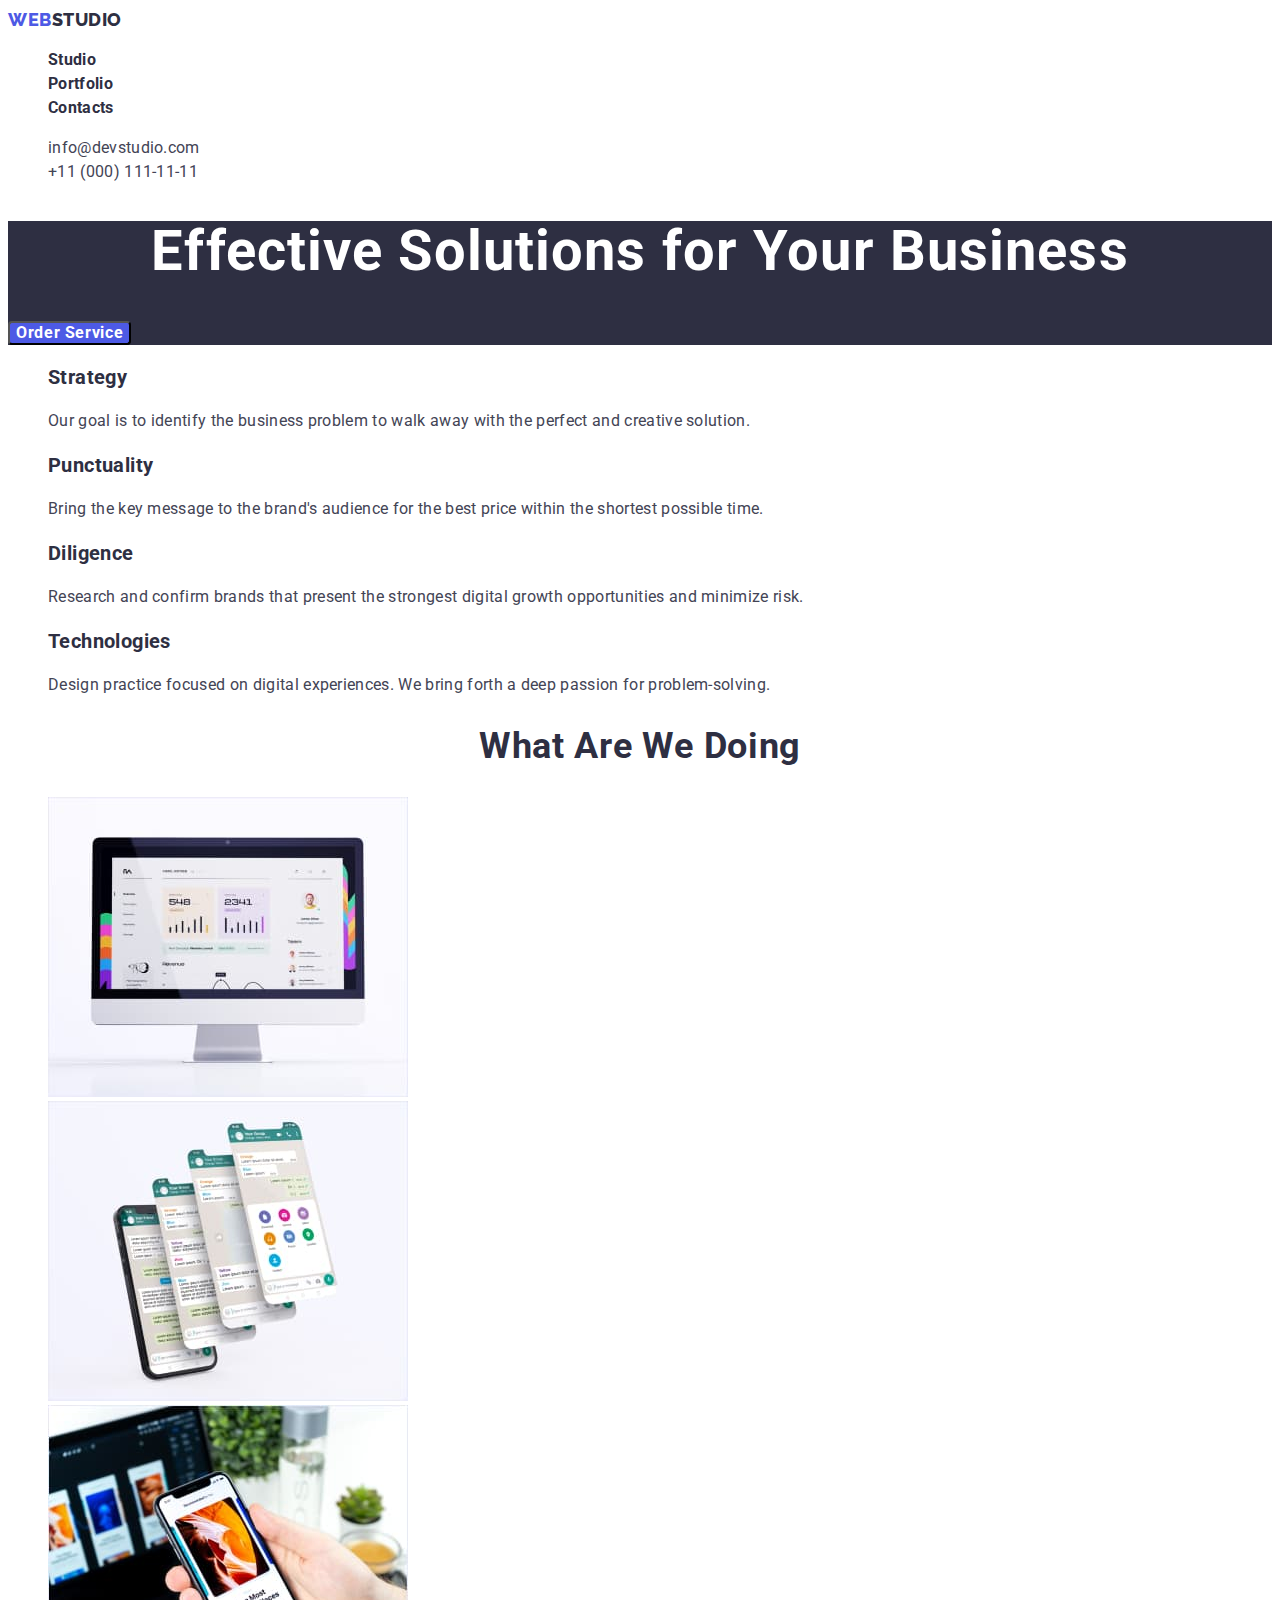
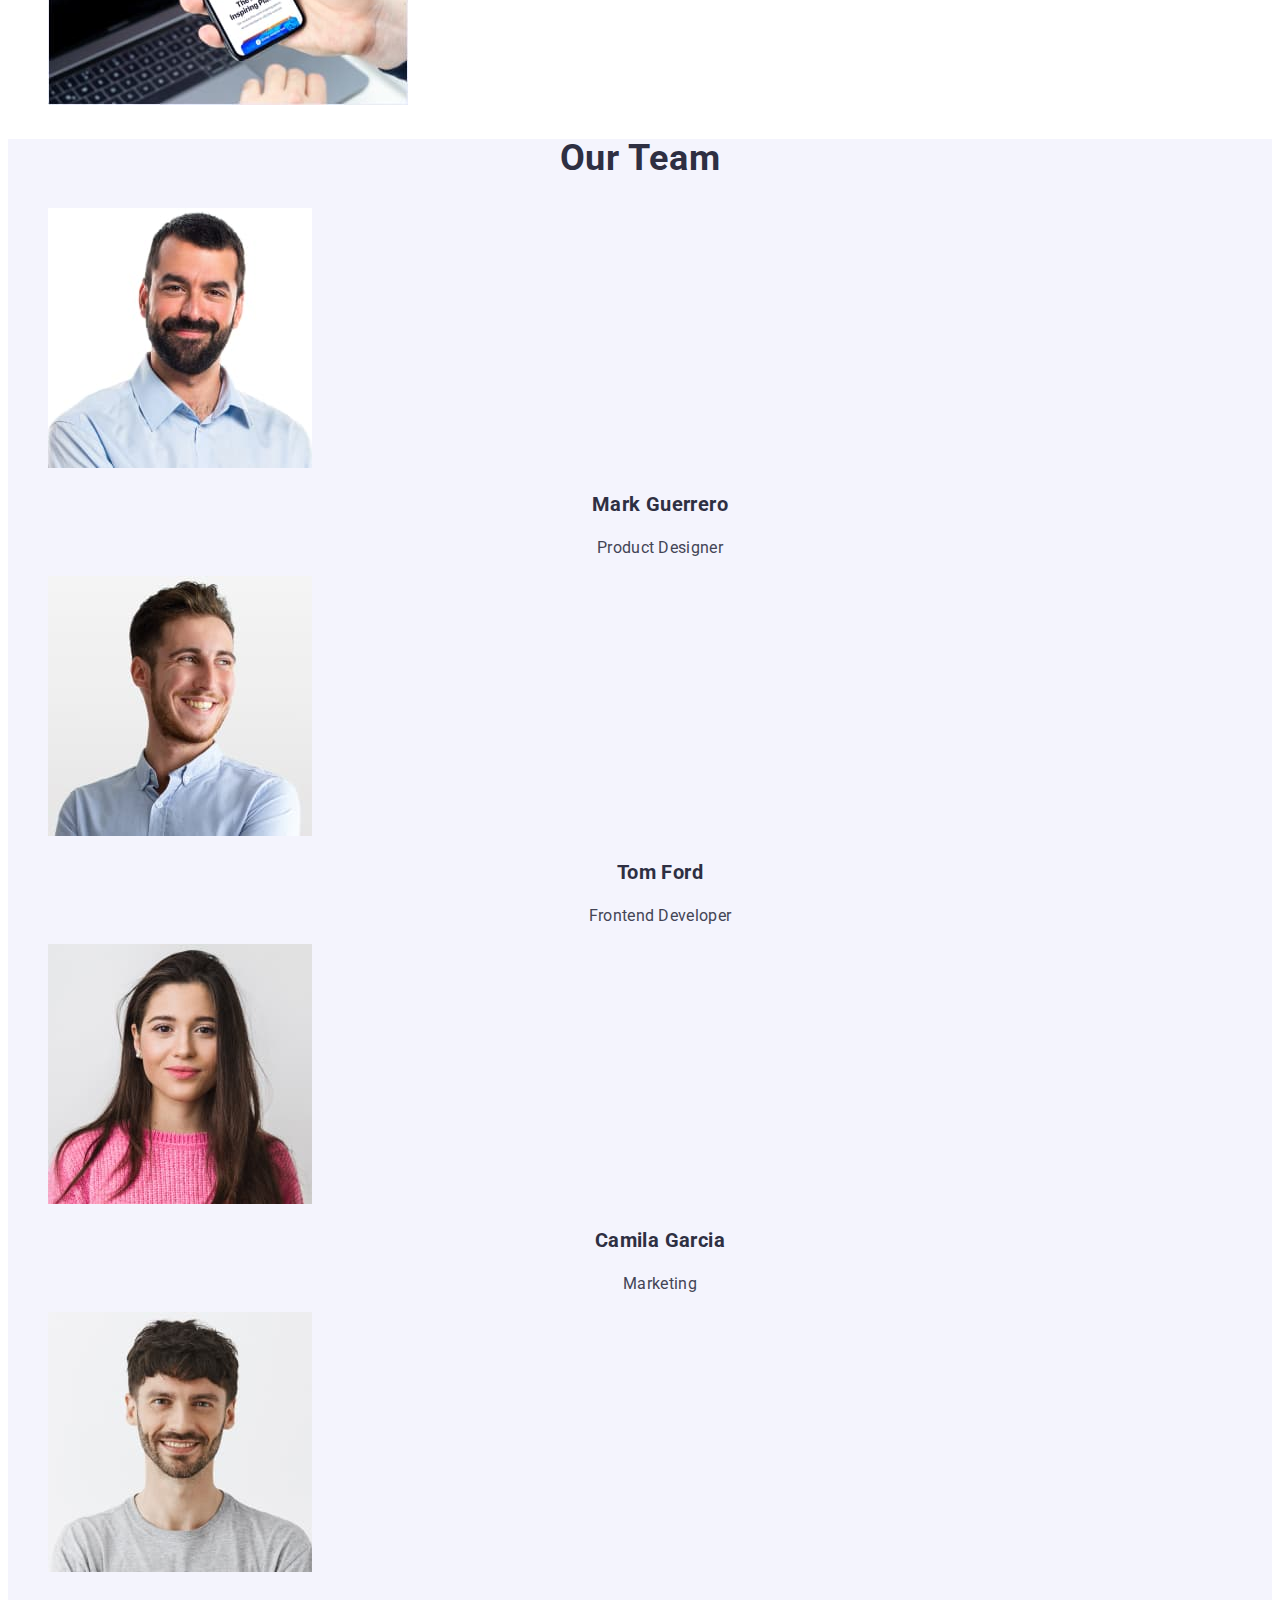
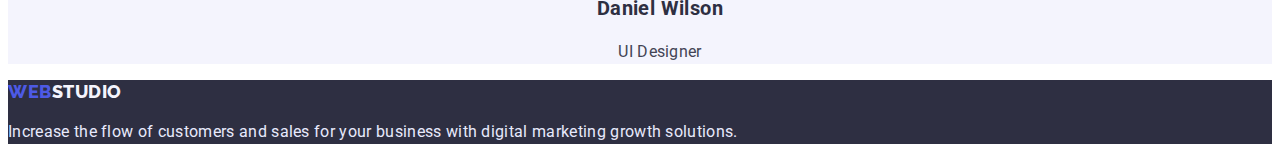
<file: index.html>
<!DOCTYPE html>
<html lang="en">
<head>
    <meta charset="UTF-8">
    <meta http-equiv="X-UA-Compatible" content="IE=edge">
    <meta name="viewport" content="width=device-width, initial-scale=1.0">
    <title>Studio</title>
    <link rel="preconnect" href="https://fonts.googleapis.com">
<link rel="preconnect" href="https://fonts.gstatic.com" crossorigin>
<link href="https://fonts.googleapis.com/css2?family=Raleway:wght@800&family=Roboto:wght@400;500;700;900&display=swap" rel="stylesheet">

    <link rel="stylesheet" href="./CSS/style.CSS">
</head>
<body>
    <header class="header">
        <nav class="header-navigation">
        <a  href="index.html" class="headr-logo link"> <span class="web">Web</span>studio</a>
        <ul class="header-list list">
            <li class="header-item"><a class="headr-link link" href="./index.html">Studio</a></li>
            <li class="header-item"><a class="headr-link link" href="./portfolio.html">Portfolio</a></li>
            <li class="header-item"><a class="headr-link link" href="">Contacts</a></li>
        </ul>
        </nav>
        <ul class="header-exile list">
        <li><a class="header-mail link" href="info@devstudio.com">info@devstudio.com</a></li>
        <li><a class="header-tel link" href="tel:+110001111111">+11 (000) 111-11-11</a></li>
    </ul>
    </header>
    <main>
    <section class="section-first">
        <h1 class="main-first">Effective Solutions for Your Business</h1>
    <button type="botton" class="button-order">Order Service</button>
</section>
    <section>
        <h2 class="advantages">Advantages</h2>
    <ul class="main-advantages list">
    <li><h3 class="main-index">Strategy</h3>
    <p class="main-sketchy">Our goal is to identify the business
        problem to walk away with the perfect and creative solution. </p></li>
<li><h3 class="main-index">Punctuality</h3>
<p class="main-sketchy"> Bring the key message to the brand's audience for the best price within the shortest possible time.</p></li>
<li><h3 class="main-index">Diligence</h3>
<p class="main-sketchy">Research and confirm brands that present the strongest digital growth opportunities and minimize risk.</p></li>
<li><h3 class="main-index">Technologies</h3>
<p class="main-sketchy">Design practice focused on digital experiences. We bring forth a deep passion for problem-solving.</p></li>
</ul>
    </section>
    <section>
    <h2 class="maim-two">What are we doing</h2>
    <ul class="main-photo list">
    <li><img src="./images/computer.jpg" alt="screen" width="360"></a> </li>
    <li><img src="./images/page.jpg" alt="mesedzher" width="360"></a> </li>
    <li><img src="./images/phone.jpg" alt="phone" width="360"></a> </li>
    </ul>
</section>
<section class="main-work">
    <h2 class="maim-two">Our Team</h2>
    <ul class="main-people list">
        <li><img src="./images/Mark.jpg" alt="Mark Guerrero" width="264"></a><h3 class="main-name">Mark Guerrero</h3> <p class="main-profession">Product Designer</p></li>
        <li><img src="./images/Tom.jpg" alt="Tom Ford" width="264"></a><h3 class="main-name">Tom Ford</h3><p class="main-profession">Frontend Developer</p> </li>
        <li><img src="./images/Camila.jpg" alt="Camila Garcia" width="264"></a><h3 class="main-name">Camila Garcia</h3><p class="main-profession">Marketing</p> </li>
        <li><img src="./images/Daniel.jpg" alt="Daniel Wilson" width="264"></a><h3 class="main-name">Daniel Wilson</h3><p class="main-profession">UI Designer</p> </li>
    </ul>
</section>
</main>
   <footer class="footer">
     <a href="index.html" class="footer-logo link">  <span class="web">Web</span>studio</a>
    <p class="footer-floor">Increase the flow of customers and sales for your business with digital marketing growth solutions.</p>
   </footer>
</body>
</html>
</file>
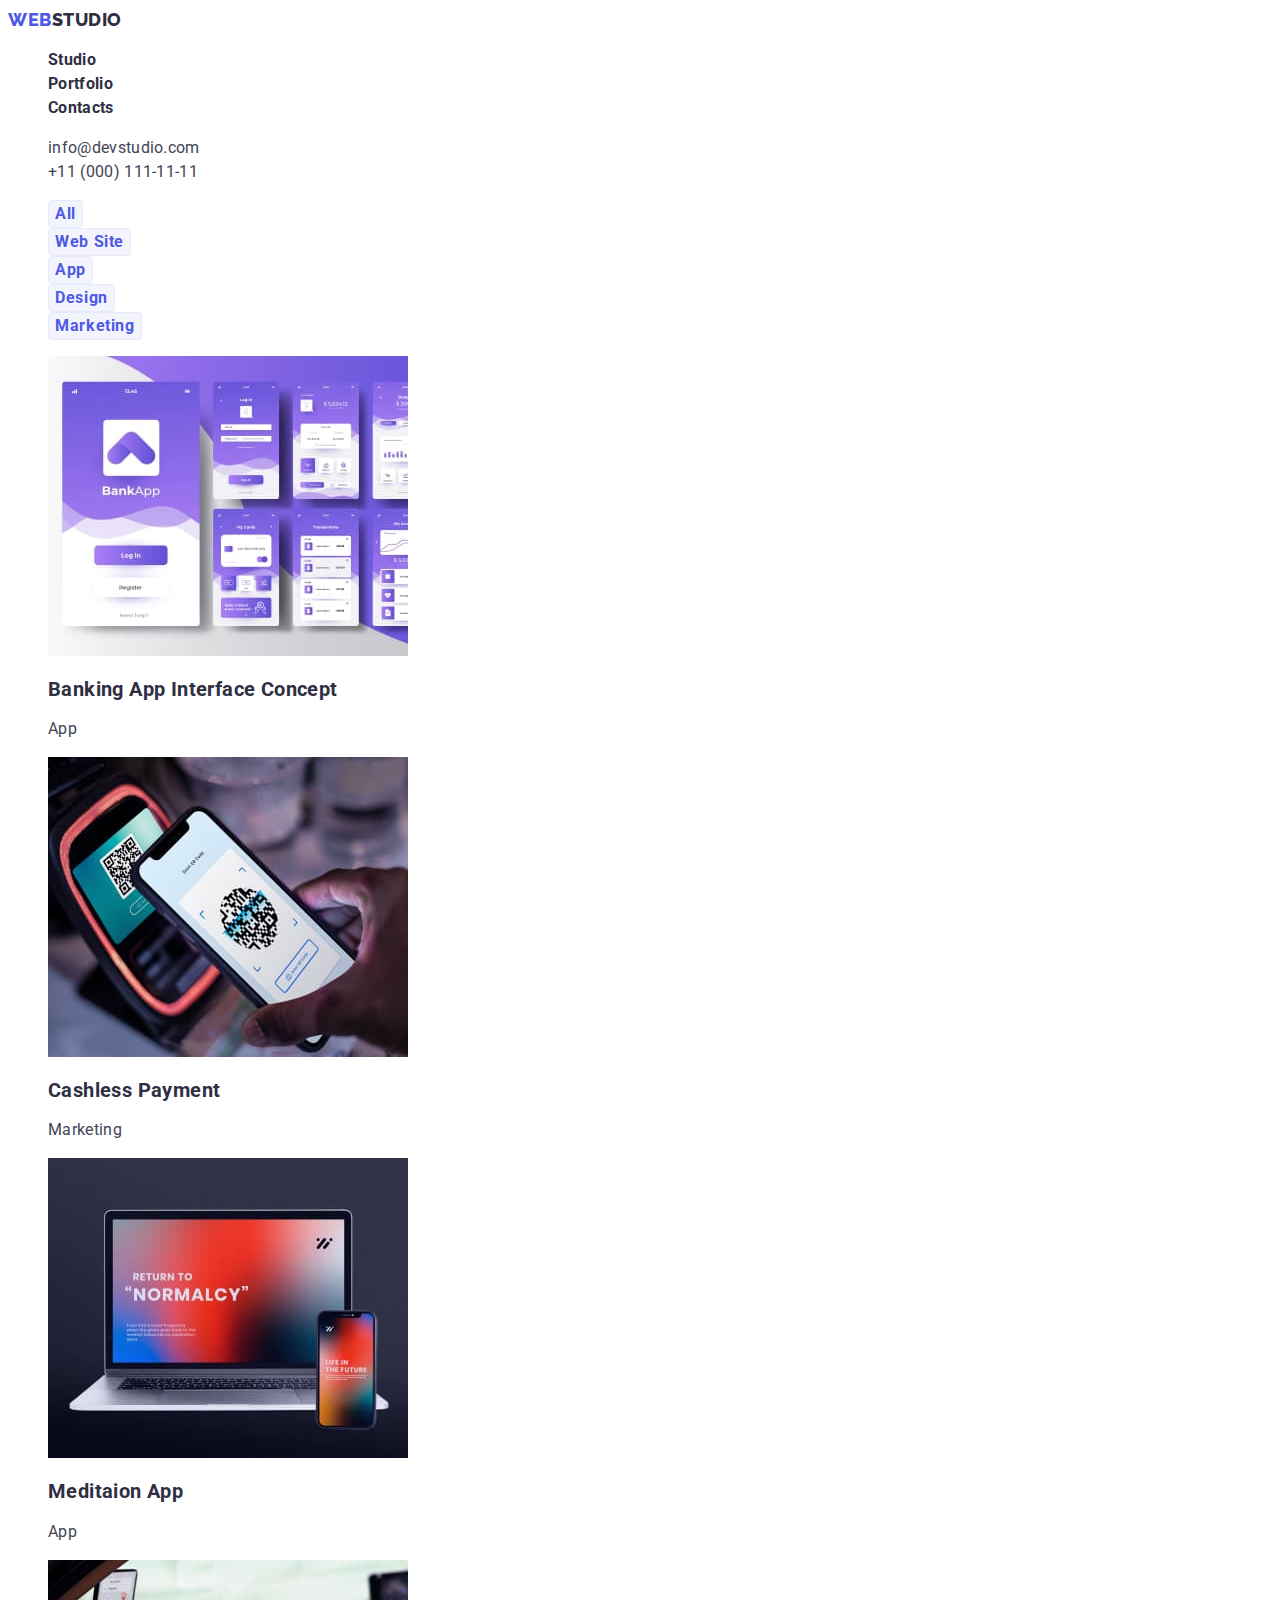
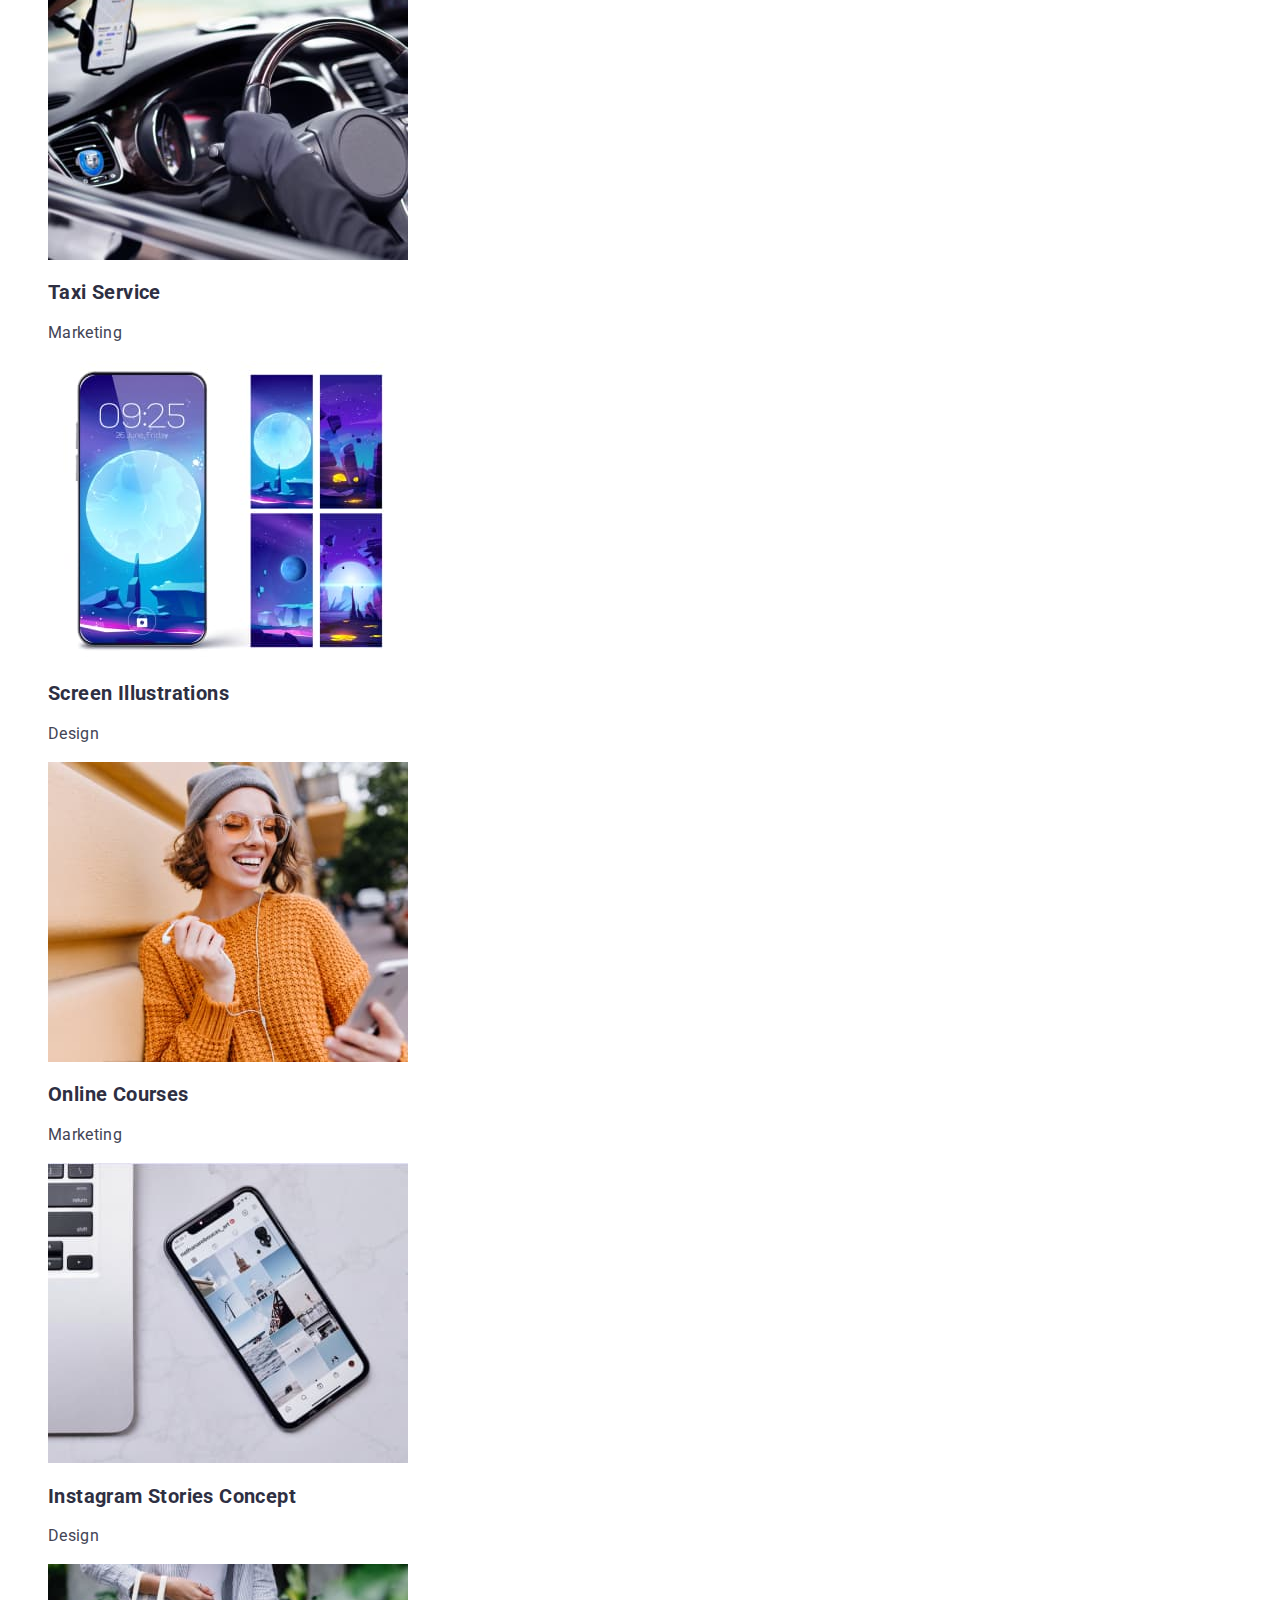
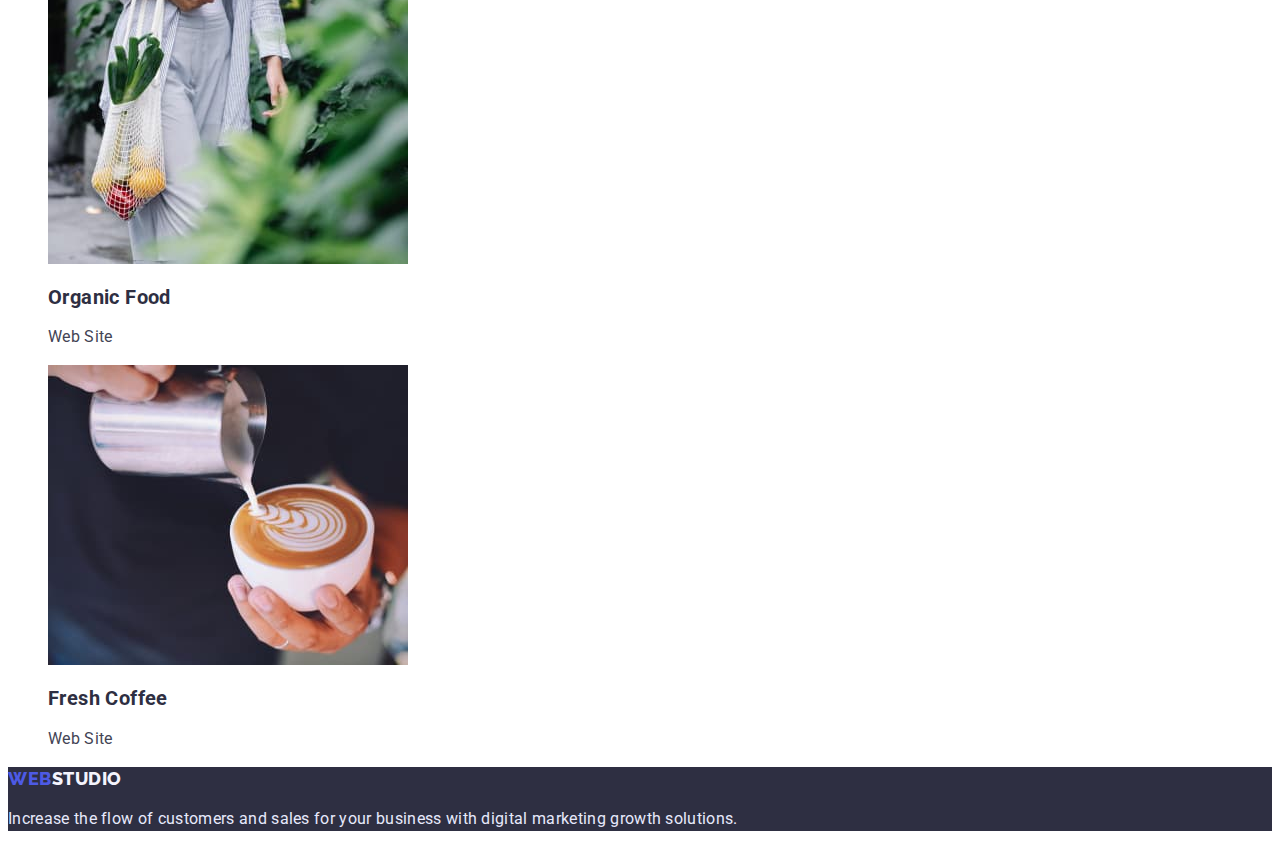
<file: portfolio.html>
<!-- @format -->

<!DOCTYPE html>
<html lang="en">
  <head>
    <meta charset="UTF-8" />
    <meta http-equiv="X-UA-Compatible" content="IE=edge" />
    <meta name="viewport" content="width=device-width, initial-scale=1.0" />
    <title>Studio</title>
     <link rel="preconnect" href="https://fonts.googleapis.com">
<link rel="preconnect" href="https://fonts.gstatic.com" crossorigin>
<link href="https://fonts.googleapis.com/css2?family=Raleway:wght@800&family=Roboto:wght@400;500;700;900&display=swap" rel="stylesheet">
    <link rel="stylesheet" href="./CSS/style.CSS">
  </head>
  <body>
    <header>
      <nav>
        <a href="index.html" class="headr-logo link">  <span class="web">Web</span>studio</a>
        <ul class="header-list list link">
          <li class="header-item"><a class="headr-link link" href="./index.html">Studio</a></li>
          <li class="header-item"><a class="headr-link link" href="">Portfolio</a></li>
          <li class="header-item"><a class="headr-link link" href="">Contacts</a></li>
        </ul>
      </nav>
      <ul class="header-exile list">
        <li><a class="header-mail link" href="info@devstudio.com">info@devstudio.com</a></li>
        <li><a class="header-tel link" href="tel:+110001111111">+11 (000) 111-11-11</a></li>
      </ul>
    </header>
    <main>
        <section>
           <h1 class="portfolio"> Portfolio</h1>
            <ul class="portfolio-buttons list">
                <li> <button class="portfolio-button" type="button">All</button></li>
                <li><button class="portfolio-button" type="button">Web Site</button></li>
                <li><button class="portfolio-button" type="button">App</button></li>
                <li><button class="portfolio-button" type="button">Design</button></li>
                <li><button class="portfolio-button" type="button">Marketing</button></li>
            </ul>
    <ul class="images list">
        <li><img src="./images/bank.jpg" alt="Banking" width="360"></a><h2 class="main-index">Banking App Interface Concept</h2> <p class="main-sketchy">App</p></li>
        <li><img src="./images/cashles.jpg" alt="Cashles" width="360"></a><h2 class="main-index">Cashless Payment</h2> <p class="main-sketchy">Marketing</p></li>
        <li><img src="./images/meditation.jpg" alt="Meditaion" width="360"></a><h2 class="main-index">Meditaion App</h2> <p class="main-sketchy">App</p></li>
        <li><img src="./images/taxy.jpg" alt="Taxi" width="360"></a><h2 class="main-index">Taxi Service</h2> <p class="main-sketchy">Marketing</p></li>
        <li><img src="./images/screen.jpg" alt="Screen" width="360"></a><h2 class="main-index">Screen Illustrations</h2> <p class="main-sketchy">Design</p></li>
        <li><img src="./images/online.jpg" alt="Online Courses" width="360"></a><h2 class="main-index">Online Courses</h2> <p class="main-sketchy">Marketing</p></li>
        <li><img src="./images/instagram.jpg" alt="instagram" width="360"></a><h2 class="main-index">Instagram Stories Concept</h2> <p class="main-sketchy">Design</p></li>
        <li><img src="./images/food.jpg" alt="Organic Food" width="360"></a><h2 class="main-index">Organic Food</h2> <p class="main-sketchy">Web Site</p></li>
        <li><img src="./images/coffee.jpg" alt="Fresh Coffee" width="360"></a><h2 class="main-index">Fresh Coffee</h2> <p class="main-sketchy">Web Site</p></li>
    </ul>
</section>
    </main>
     <footer class="footer">
     <a href="index.html" class="footer-logo link">  <span class="web">Web</span>studio</a>
    <p class="footer-floor">Increase the flow of customers and sales for your business with digital marketing growth solutions.</p>
   </footer>
</body>
</html>
  </body>
</html>
</file>
<file: CSS/style.CSS>
/** @format */
:root {
  --black-text--: #2e2f42;
  --write-text--: #ffffff;
  --big-font--: 800;
  --font-famili-raw: "Raleway";
  --gren-text--: #434455;
  --blue-text--: #4d5ae5;
}
body {
  color: var(--black-text--);
  font-family: "Roboto", sans-serif;
  letter-spacing: 0.02em;
  font-size: 16px;
}
.list {
  list-style: none;
}
.link {
  text-decoration: none;
}
.headr-logo {
  font-family: var(--font-famili-raw);
  font-style: normal;
  font-weight: var(--big-font--);
  font-size: 18px;
  line-height: 1.33;
  align-items: center;
  letter-spacing: 0.03em;
  text-transform: uppercase;
  color: var(--black-text--);
}
/*---------логотип------*/
.web {
  font-family: var(--font-famili-raw);
  font-style: normal;
  font-weight: var(--big-font--);
  font-size: 18px;
  line-height: 1.33;
  align-items: center;
  letter-spacing: 0.03em;
  text-transform: uppercase;
  color: var(--blue-text--);
}
/*---------навігація------*/
.headr-link {
  font-weight: 700;
  line-height: 1.5;
  letter-spacing: 0.02em;
  color: var(--black-text--);
}
.header-item :hover {
  color: var(--blue-text--);
}
.header-item :focus {
  color: var(--blue-text--);
}
/*---------контакти------*/
.header-exile :hover {
  color: var(--blue-text--);
}
.header-exile :focus {
  color: var(--blue-text--);
}
.header-tel {
  line-height: 1.5;
  letter-spacing: 0.02em;
  color: var(--gren-text--);
}
.header-mail {
  line-height: 1.5;
  letter-spacing: 0.02em;
  color: var(--gren-text--);
}
/*---------заголовок+кнопка------*/
.section-first {
  background-color: #2e2f42;
}
.main-first {
  font-weight: 700;
  font-size: 56px;
  line-height: 1.1;
  text-align: center;
  letter-spacing: 0.02em;
  color: #ffffff;
}

.button-order {
  font-family: inherit;
  font-weight: 700;
  font-size: 16px;
  line-height: 1.18;
  align-items: center;
  text-align: center;
  letter-spacing: 0.04em;
  color: var(--write-text--);
  background-color: var(--blue-text--);
  cursor: pointer;
  border-radius: 4px;
}
.button-order:hover {
  background-color: #404bbf;
}
.button-order:focus {
  background-color: #404bbf;
}
/*---------стратегія------*/
.advantages {
  position: absolute;
  width: 1px;
  height: 1px;
  margin: -1px;
  border: 0;
  padding: 0;

  white-space: nowrap;
  clip-path: inset(100%);
  clip: rect(0 0 0 0);
  overflow: hidden;
}
.main-index {
  font-weight: 700;
  font-size: 20px;
  line-height: 1.2;
  letter-spacing: 0.02em;
  color: var(--black-text--);
}
.main-sketchy {
  line-height: 1.5;
  letter-spacing: 0.02em;
  color: #434455;
}
/*----------що ми робимо------*/
.maim-two {
  font-weight: 700;
  font-size: 36px;
  line-height: 1.1;
  text-align: center;
  letter-spacing: 0.02em;
  text-transform: capitalize;
  color: var(--black-text--);
}
.main-work {
  background-color: #f4f4fd;
}
/*---------наші спеціалісти------*/
.maim-team {
  font-weight: 700;
  font-size: 36px;
  line-height: 1.1;
  text-align: center;
  letter-spacing: 0.02em;
  text-transform: capitalize;
  color: var(--black-text--);
}
.main-name {
  font-weight: 700;
  font-size: 20px;
  line-height: 1.2;
  text-align: center;
  letter-spacing: 0.02em;
  color: var(--black-text--);
}
.main-profession {
  line-height: 1.5;
  text-align: center;
  letter-spacing: 0.02em;
  color: var(--gren-text--);
}
/*---------підвал------*/
.footer {
  background-color: var(--black-text--);
}
/*---Логотип------*/
.footer-logo {
  font-family: "Raleway";
  font-style: normal;
  font-weight: 800;
  font-size: 18px;
  line-height: 1.16;
  align-items: center;
  letter-spacing: 0.03em;
  text-transform: uppercase;
  color: #f4f4fd;
}
.footer-floor {
  line-height: 1.5;
  letter-spacing: 0.02em;
  color: #e7e9fc;
}
/*---------кнопки портфоліо------*/
.portfolio {
  position: absolute;
  width: 1px;
  height: 1px;
  margin: -1px;
  border: 0;
  padding: 0;
  white-space: nowrap;
  clip-path: inset(100%);
  clip: rect(0 0 0 0);
  overflow: hidden;
}
.portfolio-button {
  font-family: "Roboto";
  font-weight: 700;
  font-size: 16px;
  line-height: 1.5;
  align-items: center;
  text-align: center;
  letter-spacing: 0.04em;
  color: var(--blue-text--);
  background-color: #f4f4fd;
  cursor: pointer;
  border: 1px solid #e7e9fc;
  border-radius: 4px;
}
.portfolio-button:hover {
  background-color: var(--blue-text--);
  color: #e7e9fc;
}
.portfolio-button:focus {
  background-color: var(--blue-text--);
  color: #e7e9fc;
}
</file>
